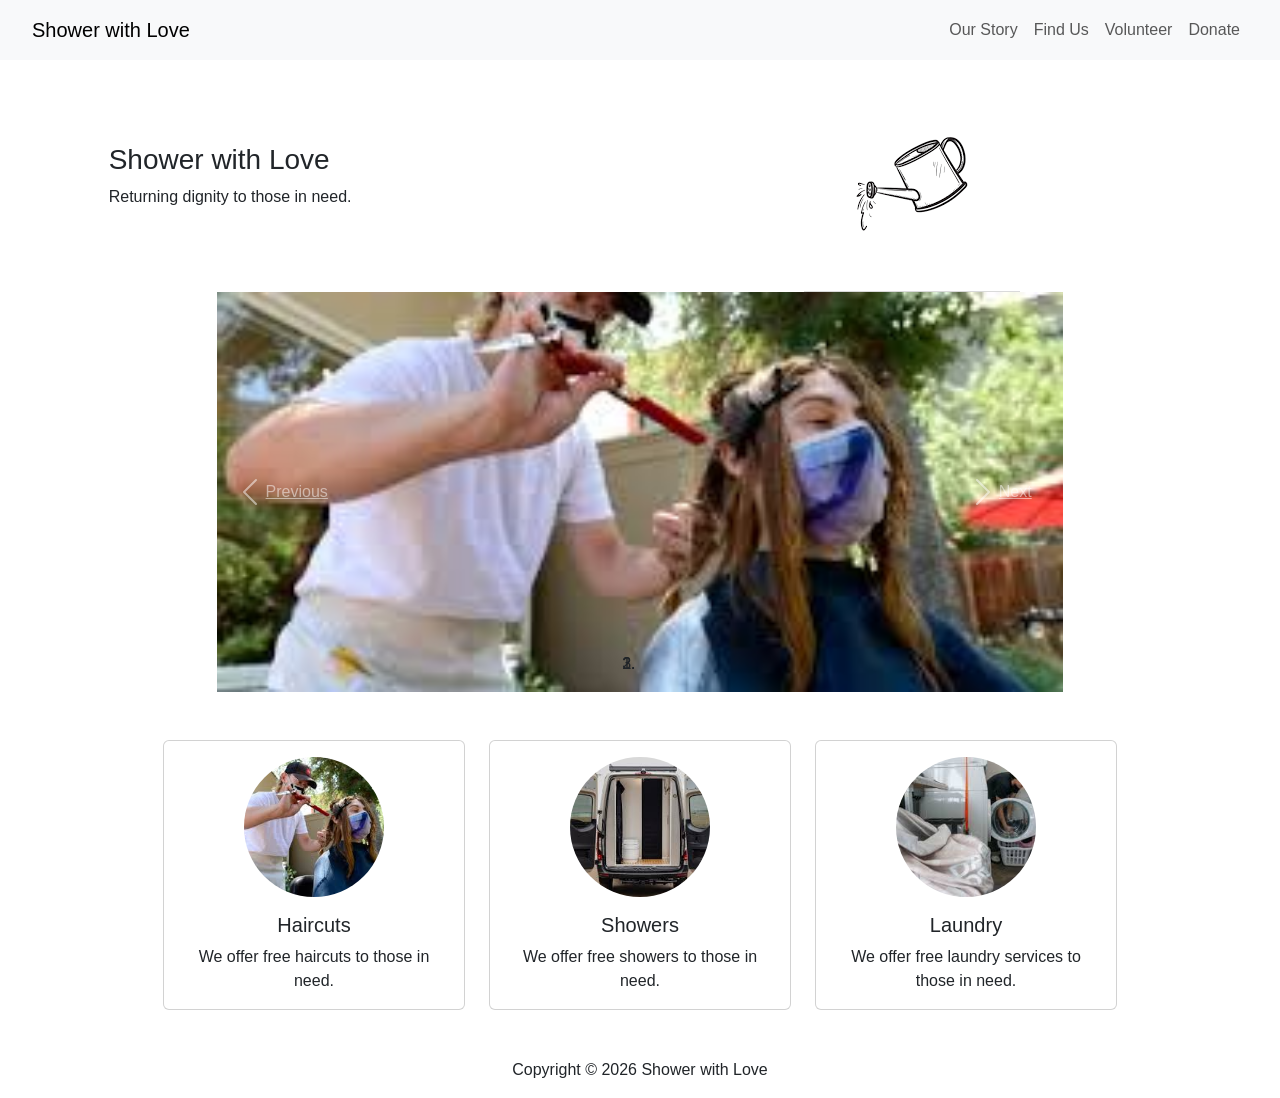
<file: index.html>
<!DOCTYPE html>
<html>
  <head>
    <meta charset="utf-8">
    <meta name="viewport" content="width=device-width, initial-scale=1">
    <title>Shower with Love</title>
    <link href="https://cdn.jsdelivr.net/npm/bootstrap@5.3.8/dist/css/bootstrap.min.css" rel="stylesheet" 
    integrity="sha384-sRIl4kxILFvY47J16cr9ZwB07vP4J8+LH7qKQnuqkuIAvNWLzeN8tE5YBujZqJLB" crossorigin="anonymous">
    <link rel="stylesheet" href="css/styles.css">
  </head>
  <body>
    <header>
      <nav class="navbar navbar-expand-lg bg-body-tertiary">
        <div class="container-fluid">
          <a class="navbar-brand" href="index.html">Shower with Love</a>
          <button class="navbar-toggler" type="button" data-bs-toggle="collapse" data-bs-target="#navbarNav" aria-controls="navbarNav" aria-expanded="false" aria-label="Toggle navigation">
            <span class="navbar-toggler-icon"></span>
          </button>
          <div class="collapse navbar-collapse" id="navbarNav">
            <div class="navbar-nav ms-auto">
              <a class="nav-link" href="about.html">Our Story</a>
              <a class="nav-link" href="find-us.html">Find Us</a>
              <a class="nav-link" href="volunteer.html">Volunteer</a>
              <a class="nav-link" href="donate.html">Donate</a>
            </div>
          </div>
        </div>
      </nav>
    </header>
    <main>
      <div class="row justify-content-center align-items-center mt-3">
        <div class="col-md-5">
          <h3>Shower with Love</h3>
          <p>Returning dignity to those in need.</p>
        </div>
        <div class="col-md-5 text-center">
          <img src="images/watering-can.png" alt="Shower with Love Logo">
        </div>
      </div>
      <div class="row justify-content-center">
        <div class="col-md-8">
          <div id="carouselExampleIndicators" class="carousel slide" data-ride="carousel">
            <ol class="carousel-indicators">
              <li data-target="#carouselExampleIndicators" data-slide-to="0" class="active"></li>
              <li data-target="#carouselExampleIndicators" data-slide-to="1"></li>
              <li data-target="#carouselExampleIndicators" data-slide-to="2"></li>
            </ol>
          <div class="carousel-inner">
            <div class="carousel-item active">
              <img class="d-block w-100" src="images/Haircut.jpg" alt="Haircut slide" style="height: 400px; object-fit: cover;">
            </div>
            <div class="carousel-item">
              <img class="d-block w-100" src="images/Laundry.jpg" alt="Laundry slide" style="height: 400px; object-fit: cover;">
            </div>
            <div class="carousel-item">
              <img class="d-block w-100" src="images/Shower.jpg" alt="Shower slide" style="height: 400px; object-fit: cover;">
            </div>
          </div>
          <a class="carousel-control-prev" href="#carouselExampleIndicators" role="button" data-slide="prev">
            <span class="carousel-control-prev-icon" aria-hidden="true"></span>
            <span class="sr-only">Previous</span>
          </a>
          <a class="carousel-control-next" href="#carouselExampleIndicators" role="button" data-slide="next">
            <span class="carousel-control-next-icon" aria-hidden="true"></span>
            <span class="sr-only">Next</span>
          </a>
          </div>
        </div>
      </div>
      <div class="row mt-5 justify-content-center">
        <div class="col-md-3">
    <div class="card text-center">
      <div class="card-body">
        <img src="images/Haircut.jpg" alt="Haircuts" class="rounded-circle mb-3" style="width: 140px; height: 140px; object-fit: cover;">
        <h5 class="card-title fw-normal">Haircuts</h5>
        <p class="card-text">We offer free haircuts to those in need.</p>
      </div>
    </div>
  </div>
        <div class="col-md-3">
    <div class="card text-center">
      <div class="card-body">
        <img src="images/Shower.jpg" alt="Showers" class="rounded-circle mb-3" style="width: 140px; height: 140px; object-fit: cover;">
        <h5 class="card-title fw-normal">Showers</h5>
        <p class="card-text">We offer free showers to those in need.</p>
      </div>
    </div>
  </div>
        <div class="col-md-3">
    <div class="card text-center">
      <div class="card-body">
        <img src="images/Laundry.jpg" alt="Laundry" class="rounded-circle mb-3" style="width: 140px; height: 140px; object-fit: cover;">
        <h5 class="card-title fw-normal">Laundry</h5>
        <p class="card-text">We offer free laundry services to those in need.</p>
      </div>
    </div>
  </div>
      </div>
 </main>
    <footer class="mt-5">
        <p>Copyright &copy; 2026 Shower with Love</p>
    </footer>
    <script src="https://code.jquery.com/jquery-3.4.1.slim.min.js"></script>
    <script src="https://cdn.jsdelivr.net/npm/bootstrap@5.3.8/dist/js/bootstrap.bundle.min.js" 
    integrity="sha384-FKyoEForCGlyvwx9Hj09JcYn3nv7wiPVlz7YYwJrWVcXK/BmnVDxM+D2scQbITxI" 
    crossorigin="anonymous"></script>
  </body>
</html>
</file>
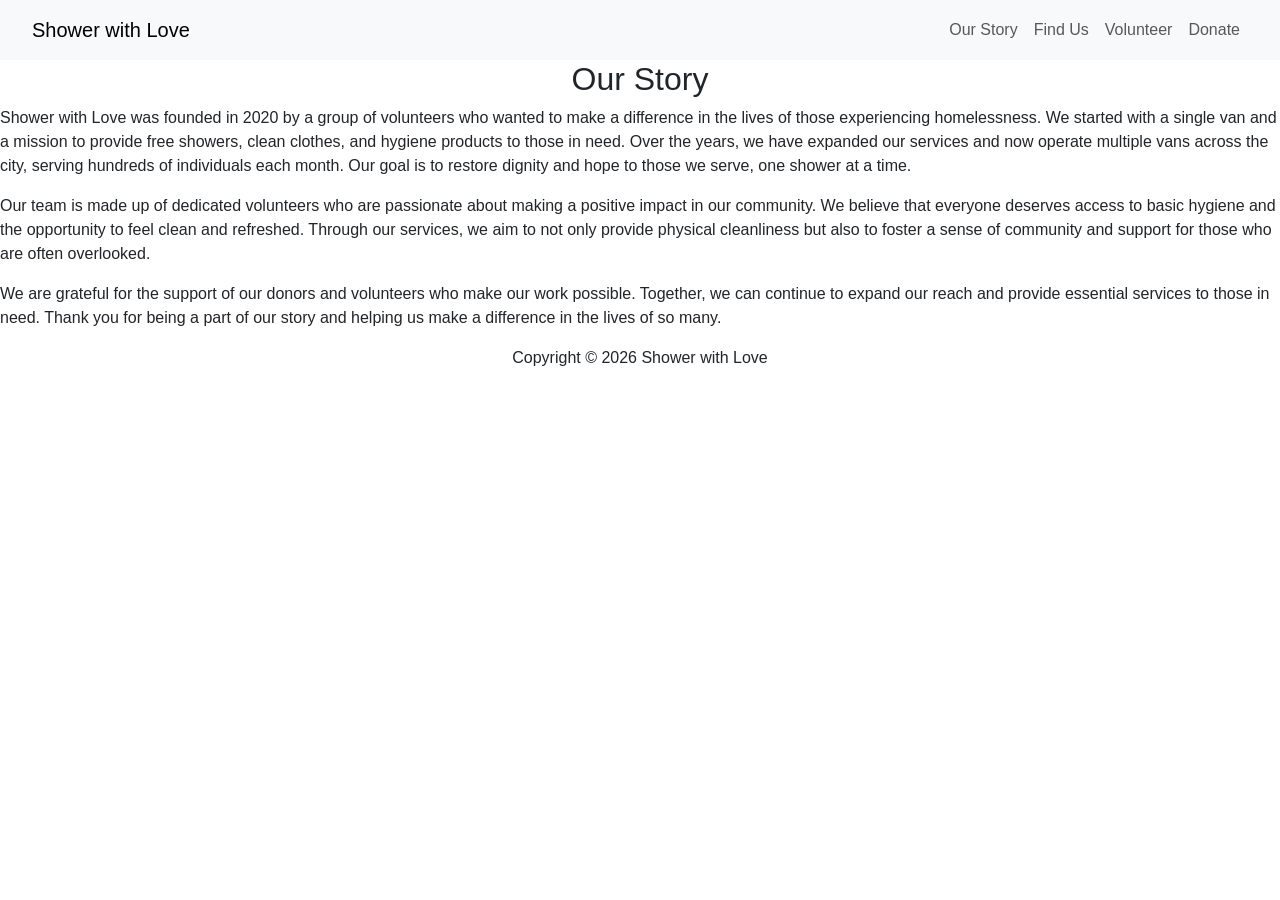
<file: about.html>
<!DOCTYPE html>
<html>
  <head>
    <meta charset="utf-8">
    <meta name="viewport" content="width=device-width, initial-scale=1">
    <title>Shower with Love</title>
    <link href="https://cdn.jsdelivr.net/npm/bootstrap@5.3.8/dist/css/bootstrap.min.css" rel="stylesheet" 
    integrity="sha384-sRIl4kxILFvY47J16cr9ZwB07vP4J8+LH7qKQnuqkuIAvNWLzeN8tE5YBujZqJLB" crossorigin="anonymous">
    <link rel="stylesheet" href="css/styles.css">
  </head>
  <body>
    <header>
     <nav class="navbar navbar-expand-lg bg-body-tertiary">
  <div class="container-fluid">
    <a class="navbar-brand" href="index.html">Shower with Love</a>
    <button class="navbar-toggler" type="button" data-bs-toggle="collapse" data-bs-target="#navbarNav" aria-controls="navbarNav" aria-expanded="false" aria-label="Toggle navigation">
      <span class="navbar-toggler-icon"></span>
    </button>
    <div class="collapse navbar-collapse" id="navbarNav">
      <div class="navbar-nav ms-auto">
        <a class="nav-link" href="about.html">Our Story</a>
        <a class="nav-link" href="find-us.html">Find Us</a>
        <a class="nav-link" href="volunteer.html">Volunteer</a>
        <a class="nav-link" href="donate.html">Donate</a>
      </div>
    </div>
  </div>
</nav>
    </header>
    <main>
      <h2 class="section-title">Our Story</h2>
        <p>Shower with Love was founded in 2020 by a group of volunteers who wanted to make a difference in the lives of those experiencing homelessness. We started with a single van and a mission to provide free showers, clean clothes, and hygiene products to those in need. Over the years, we have expanded our services and now operate multiple vans across the city, serving hundreds of individuals each month. Our goal is to restore dignity and hope to those we serve, one shower at a time.</p>
        <p>Our team is made up of dedicated volunteers who are passionate about making a positive impact in our community. We believe that everyone deserves access to basic hygiene and the opportunity to feel clean and refreshed. Through our services, we aim to not only provide physical cleanliness but also to foster a sense of community and support for those who are often overlooked.</p>
        <p>We are grateful for the support of our donors and volunteers who make our work possible. Together, we can continue to expand our reach and provide essential services to those in need. Thank you for being a part of our story and helping us make a difference in the lives of so many.</p>
    </main>
    <footer>
        <p>Copyright &copy; 2026 Shower with Love</p>
    </footer>
    <script src="https://cdn.jsdelivr.net/npm/bootstrap@5.3.8/dist/js/bootstrap.bundle.min.js" integrity="sha384-FKyoEForCGlyvwx9Hj09JcYn3nv7wiPVlz7YYwJrWVcXK/BmnVDxM+D2scQbITxI" crossorigin="anonymous"></script>
  </body>
</html>
</file>
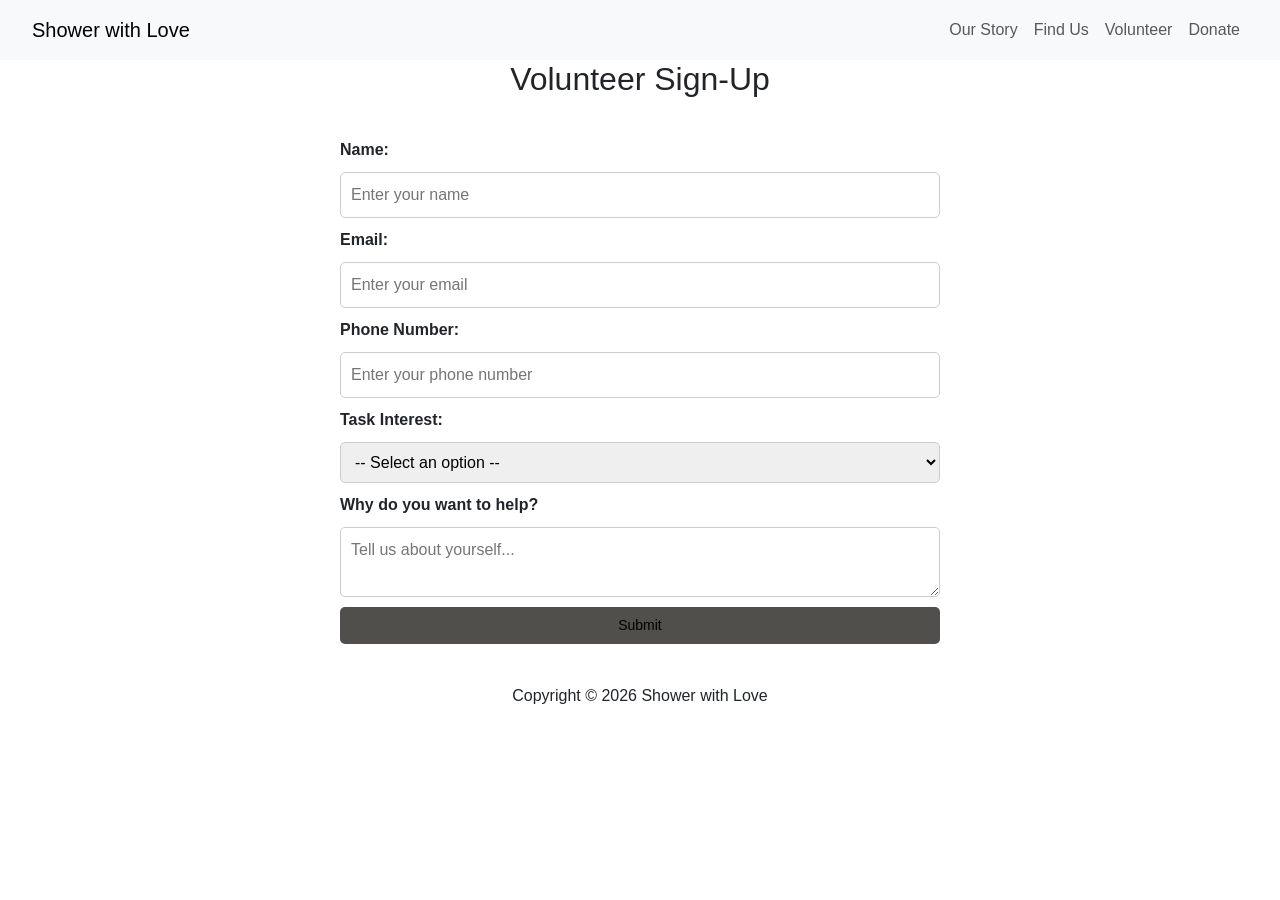
<file: contact.html>
<!DOCTYPE html>
<html>
  <head>
    <meta charset="utf-8">
    <meta name="viewport" content="width=device-width, initial-scale=1">
    <title>Shower with Love</title>
    <link href="https://cdn.jsdelivr.net/npm/bootstrap@5.3.8/dist/css/bootstrap.min.css" rel="stylesheet" 
    integrity="sha384-sRIl4kxILFvY47J16cr9ZwB07vP4J8+LH7qKQnuqkuIAvNWLzeN8tE5YBujZqJLB" crossorigin="anonymous">
    <link rel="stylesheet" href="css/styles.css">
  </head>
  <body>
    <header>
      <nav class="navbar navbar-expand-lg bg-body-tertiary">
  <div class="container-fluid">
    <a class="navbar-brand" href="index.html">Shower with Love</a>
    <button class="navbar-toggler" type="button" data-bs-toggle="collapse" data-bs-target="#navbarNav" aria-controls="navbarNav" aria-expanded="false" aria-label="Toggle navigation">
      <span class="navbar-toggler-icon"></span>
    </button>
    <div class="collapse navbar-collapse" id="navbarNav">
      <div class="navbar-nav ms-auto">
        <a class="nav-link" href="about.html">Our Story</a>
        <a class="nav-link" href="find-us.html">Find Us</a>
        <a class="nav-link" href="contact.html">Volunteer</a>
        <a class="nav-link" href="donate.html">Donate</a>
      </div>
    </div>
  </div>
</nav>
    </header>
    <main>
        <div class="row justify-content-center">
        <div class="col-md-8">
      <h2 class="section-title">Volunteer Sign-Up</h2>
      <div class="form-container">
        <form>
            <label for="name">Name:</label>
            <input type="text" id="name" placeholder="Enter your name" required>
    
            <label for="email">Email:</label>
            <input type="email" id="email" name="email" placeholder="Enter your email" required>
    
            <label for="phone">Phone Number:</label>
            <input type="tel" id="phone" name="phone" placeholder="Enter your phone number">
    
            <label for="task">Task Interest:</label>
            <select id="task">
                <option value="">-- Select an option --</option>
                <option value="laundry">Assisting with Laundry</option>
                <option value="outreach">Community Outreach</option>
                <option value="cleaning">Cleaning Vans</option>
                <option value="assitance">General Assistance with all tasks</option>
            </select>

            <label for="message">Why do you want to help?</label>
            <textarea id="message" name="message" placeholder="Tell us about yourself..."></textarea>
    
            <button type="submit" class="btn btn-sm">Submit</button>
        </form>
      </div>
    </div>
    </div>
    </main>
    <footer>
        <p>Copyright &copy; 2026 Shower with Love</p>
    </footer>
    <script src="https://cdn.jsdelivr.net/npm/bootstrap@5.3.8/dist/js/bootstrap.bundle.min.js" integrity="sha384-FKyoEForCGlyvwx9Hj09JcYn3nv7wiPVlz7YYwJrWVcXK/BmnVDxM+D2scQbITxI" crossorigin="anonymous"></script>
  </body>
</html>
</file>
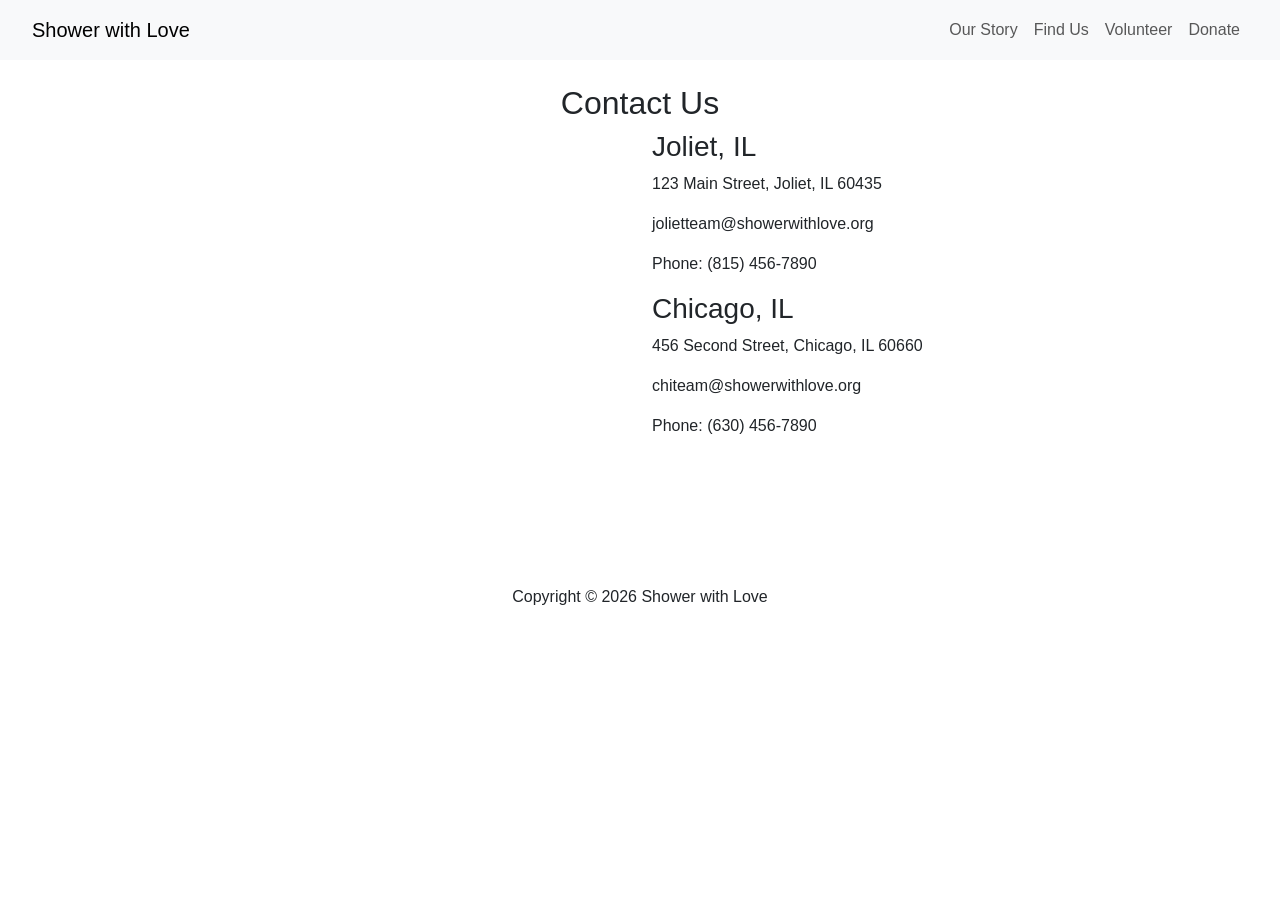
<file: find-us.html>
<!DOCTYPE html>
<html>
  <head>
    <meta charset="utf-8">
    <meta name="viewport" content="width=device-width, initial-scale=1">
    <title>Shower with Love</title>
    <link href="https://cdn.jsdelivr.net/npm/bootstrap@5.3.8/dist/css/bootstrap.min.css" rel="stylesheet" 
    integrity="sha384-sRIl4kxILFvY47J16cr9ZwB07vP4J8+LH7qKQnuqkuIAvNWLzeN8tE5YBujZqJLB" crossorigin="anonymous">
    <link rel="stylesheet" href="css/styles.css">
  </head>
  <body>
    <header>
     <nav class="navbar navbar-expand-lg bg-body-tertiary">
  <div class="container-fluid">
    <a class="navbar-brand" href="index.html">Shower with Love</a>
    <button class="navbar-toggler" type="button" data-bs-toggle="collapse" data-bs-target="#navbarNav" aria-controls="navbarNav" aria-expanded="false" aria-label="Toggle navigation">
      <span class="navbar-toggler-icon"></span>
    </button>
    <div class="collapse navbar-collapse" id="navbarNav">
      <div class="navbar-nav ms-auto">
        <a class="nav-link" href="about.html">Our Story</a>
        <a class="nav-link" href="find-us.html">Find Us</a>
        <a class="nav-link" href="volunteer.html">Volunteer</a>
        <a class="nav-link" href="donate.html">Donate</a>
      </div>
    </div>
  </div>
</nav>
    </header>
    <main>
      <div class="container mt-4" >
      <h2 class="section-title">Contact Us</h2>
      <div class="row">
        <div class="col-md-6">
          <iframe src="https://maps.google.com/maps?q=Joliet,Illinois&output=embed" 
          width="100%" height="400" style="border:0;" allowfullscreen="" loading="lazy"></iframe>
      </div>

        <div class="col-md-6">
          <h3>Joliet, IL</h3>
          <p>123 Main Street, Joliet, IL 60435</p>
          <p>jolietteam@showerwithlove.org</p>
          <p>Phone: (815) 456-7890</p>

          <h3>Chicago, IL</h3>
          <p>456 Second Street, Chicago, IL 60660</p>
          <p>chiteam@showerwithlove.org</p>
          <p>Phone: (630) 456-7890</p>
        </div>

    </div>
    </div>
    </main>
    <footer class="text-center mt-5">
        <p>Copyright &copy; 2026 Shower with Love</p>
    </footer>
    <script src="https://cdn.jsdelivr.net/npm/bootstrap@5.3.8/dist/js/bootstrap.bundle.min.js" integrity="sha384-FKyoEForCGlyvwx9Hj09JcYn3nv7wiPVlz7YYwJrWVcXK/BmnVDxM+D2scQbITxI" crossorigin="anonymous"></script>
  </body>
</html>
</file>
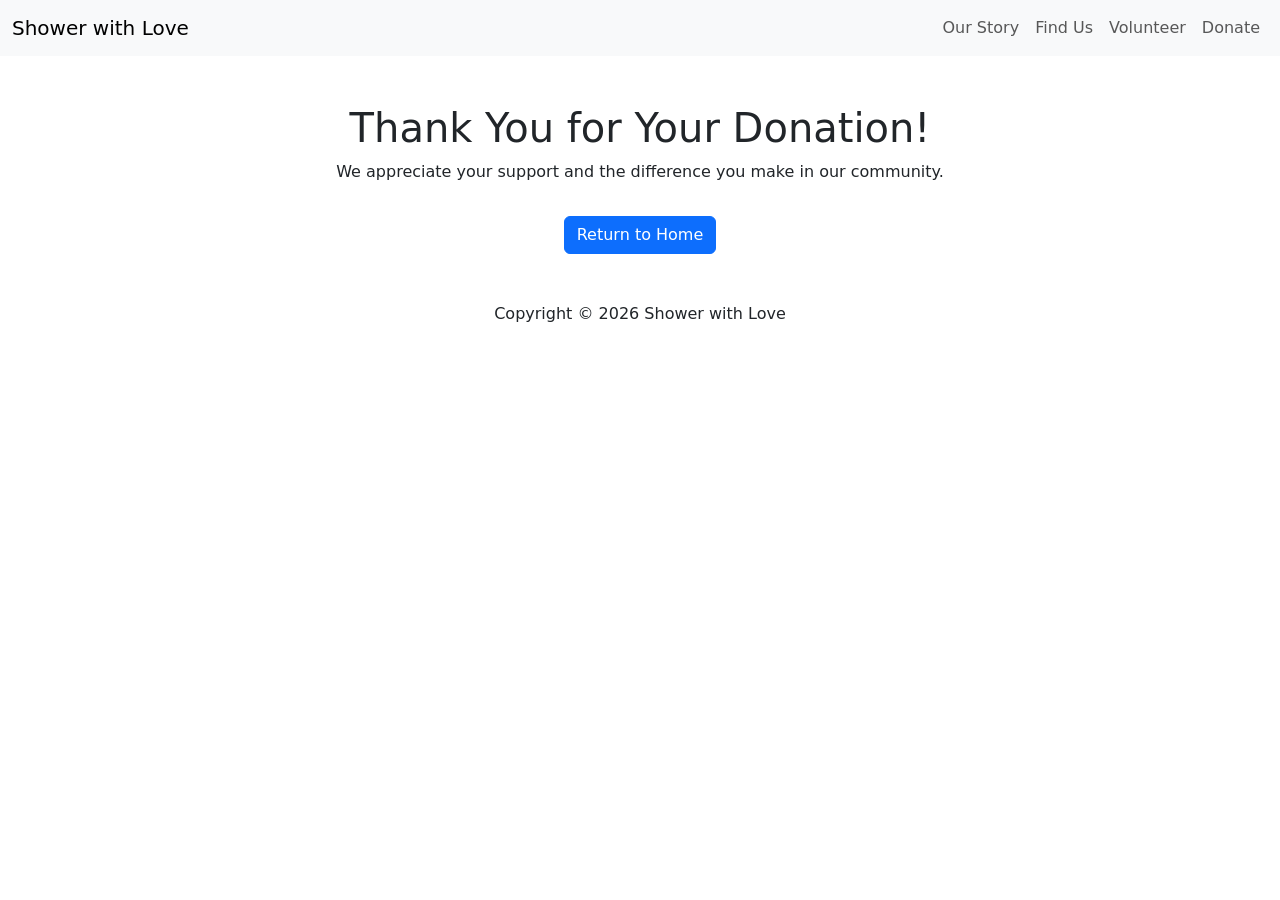
<file: thank-you.html>
<!DOCTYPE html>
<html>
    <head>
        <title>Thank You</title>
        <link href="https://cdn.jsdelivr.net/npm/bootstrap@5.3.8/dist/css/bootstrap.min.css" rel="stylesheet">
    </head>
    <body>
        <header>
      <nav class="navbar navbar-expand-lg bg-body-tertiary">
  <div class="container-fluid">
    <a class="navbar-brand" href="index.html">Shower with Love</a>
    <button class="navbar-toggler" type="button" data-bs-toggle="collapse" data-bs-target="#navbarNav" aria-controls="navbarNav" aria-expanded="false" aria-label="Toggle navigation">
      <span class="navbar-toggler-icon"></span>
    </button>
    <div class="collapse navbar-collapse" id="navbarNav">
      <div class="navbar-nav ms-auto">
        <a class="nav-link" href="about.html">Our Story</a>
        <a class="nav-link" href="find-us.html">Find Us</a>
        <a class="nav-link" href="volunteer.html">Volunteer</a>
        <a class="nav-link" href="donate.html">Donate</a>
      </div>
    </div>
  </div>
</nav>
    </header>
    <main>
        <div class="container mt-5 text-center">
            <h1>Thank You for Your Donation!</h1>
            <p>We appreciate your support and the difference you make in our community.</p>
            <a href="index.html" class="btn btn-primary mt-3">Return to Home</a>
        </div>
    </main>
    <footer class="text-center mt-5">
        <p>Copyright &copy; 2026 Shower with Love</p>
    </footer>
    </body>
</html>
</file>
<file: css/styles.css>
* {
            margin: 0;
            padding: 0;
        }

        body {
            font-family: 'Arial', sans-serif;
        }

        /* Navbar Styles */
        .navbar {
            display: flex;
            position: sticky;
            align-items: center;
            justify-content: space-between;
            top: 0px;
            background: rgb(148, 146, 145);
            background-blend-mode: darken;
            background-size: cover;
            color: white;
            padding: 10px 20px;
        }
        .nav-brand {
            display: flex;
            list-style: none;
        }

        .nav-brand {
            margin-right: 20px;
        }

        .nav-brand :last-child {
            margin-right: 0;
        }

        .nav-brand a {
            text-decoration: none;
            color: white;
            font-size: 18px;
            transition: color 0.3s ease-in-out;
        }

        .nav-brand a:hover {
            color: #59b5eb;
        }

        .rightNav {
            text-align: right;
        }

        .nav-list {
            display: flex;
            list-style: none;
        }

        .nav-list li {
            margin-right: 20px;
        }

        .nav-list li:last-child {
            margin-right: 0;
        }

        .nav-list li a {
            text-decoration: none;
            color: white;
            font-size: 18px;
            transition: color 0.3s ease-in-out;
        }

        .nav-list li a:hover {
            color: #59b5eb;
            /* Change the color on hover */
        }

        .rightNav {
            text-align: right;
        }

        #search {
            padding: 8px;
            font-size: 16px;
            border: 2px solid #fff;
            border-radius: 5px;
        }

        .btn {
            background-color: #504f4c;
            color: #000;
            border: none;
            padding: 8px 12px;
            border-radius: 5px;
            cursor: pointer;
            transition: background-color 0.3s ease-in-out;
        }

        .btn:hover {
            background-color: #000;
            /* Change the background color on hover */
            color: #59b5eb;
        }

        /* Contact Page Styles */
        .contact-container {
            display:flex;
            gap: 40px;
            justify-content: center;
            padding: 40px;
        }

        .contact.left {
            flex: 1;
        }

        .contact.right {
            flex: 1;
        }   

        .contact.right iframe {
            width: 100%;
            height: 400px;
            border: none;
        }

        /* index Page Styles */
        .index-container {
            display:flex;
            gap: 40px;
            justify-content: center;
            padding: 40px;
        }

        .index-left {
            flex: 1;
        }

        .index-right {
            flex: 1;
        }   

        .index-right iframe {
            width: 100%;
            height: 400px;
            border: none;
        }

        /* Volunteer Form Styles */
        .section-title {
            text-align: center;
        }
        .form-container {
            max-width: 600px;
            margin: 40px auto;
        }   

        form {
            display: flex;
            flex-direction: column;
            gap: 10px;
        }

        form label {
            font-weight: bold;
        }

        form input, form select, form textarea {
            padding: 10px;
            font-size: 16px;
            border: 1px solid #ccc;
            border-radius: 5px;
            width: 100%;        
        }

        /* Donation Page Styles */
        label.error {
            color: red;
            font-size: 14px;
        }

        /* Footer Styles */
        footer {
            text-align: center;
        }
</file>
